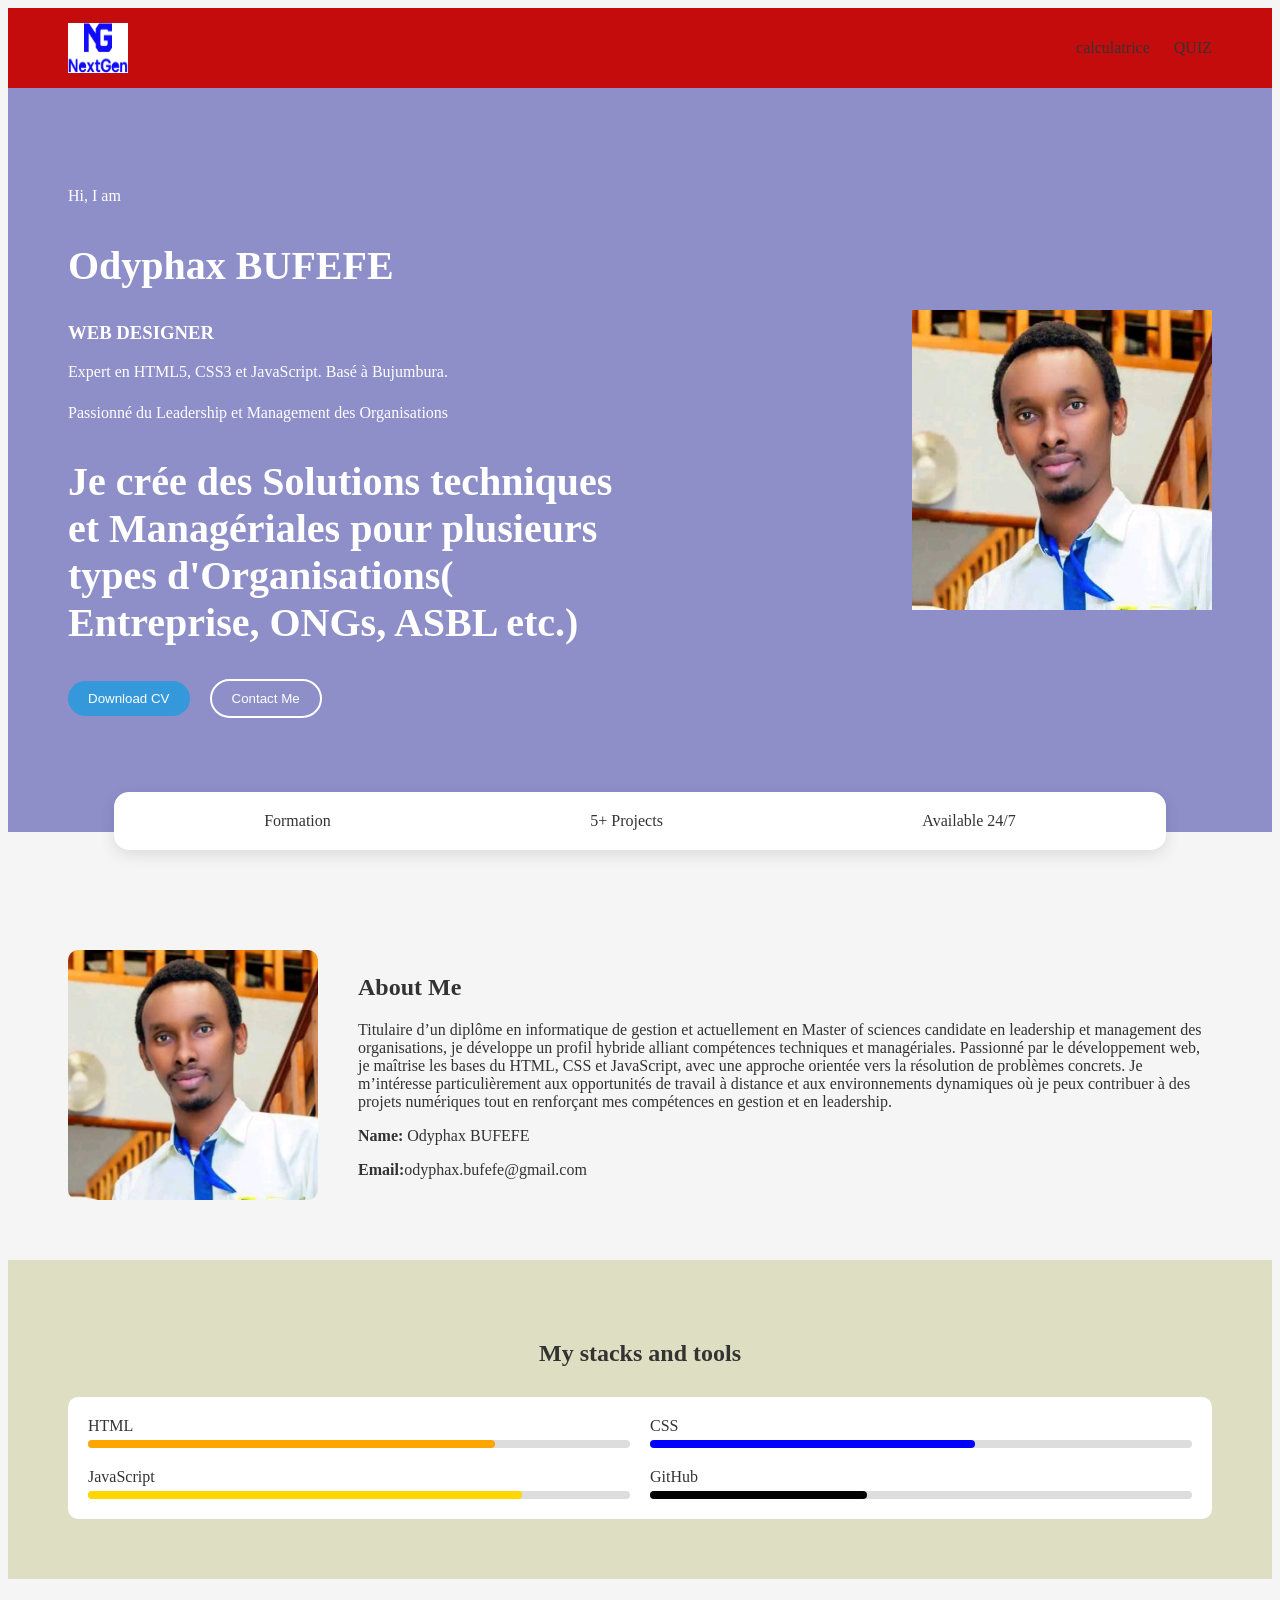
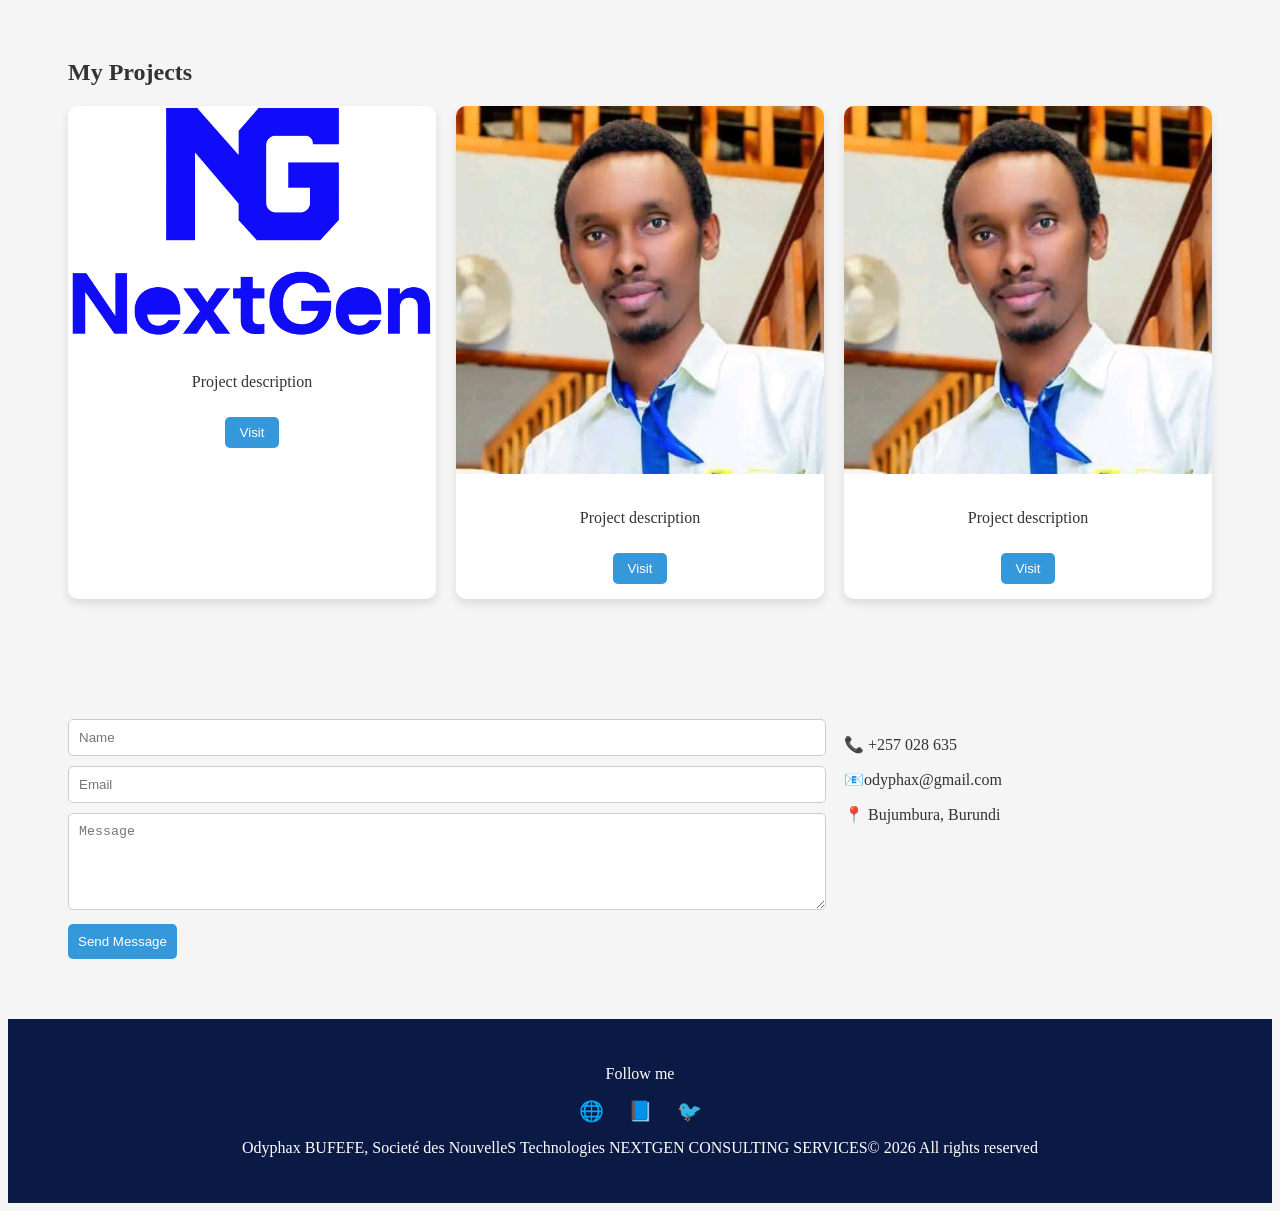
<file: index.html>
<!DOCTYPE html>
<html lang="fr">

<head>
    <meta charset="UTF-8">
    <meta name="viewport" content="width=device-width, initial-scale=1.0">
    <title>odyphax bufefe portifolio</title> <!-- Google Font -->
    <link href="https://fonts.googleapis.com/css2?family=Poppins:wght@300;400;600;700&display=swap" rel="stylesheet">
    <link rel="stylesheet" href="style.css">
</head>

<body>
    <header>

        <img src="photos/nextgen.png" width="60px" height="50Px" alt="">
        <nav>
           
             <a href="addition.html">calculatrice</a>
            <a href="quiz.html">QUIZ</a>
        </nav>
    </header>
    <section class="hero">
        <div class="hero-text">
            <p>Hi, I am</p>
            <h1>Odyphax BUFEFE</h1>
            <h3>WEB DESIGNER</h3>

            <p>Expert en HTML5, CSS3 et JavaScript. Basé à Bujumbura.</p>
            <p>Passionné du Leadership et Management des Organisations</p>
            <h1>Je crée des Solutions techniques et Managériales pour plusieurs types d'Organisations( Entreprise, ONGs, ASBL etc.)</h>

            <div class="btns">
                <button class="btn primary">Download CV</button>
                <button class="btn outline">Contact Me</button>
            </div>
        </div>
        <img src="photos/ODIS.jpg" alt="profile">
    </section>
    <div class="info-box">
        <div>Formation</div>
        <div>5+ Projects</div>
        <div>Available 24/7</div>
    </div>
    <section class="about">
        <img src="photos/ODIS.jpg">
        <div>
            <h2>About Me</h2>
            <p>Titulaire d’un diplôme en informatique de gestion et actuellement en Master of sciences candidate  en leadership et management
                des
                organisations, je développe un profil hybride alliant compétences techniques et managériales.
                Passionné par le développement web, je maîtrise les bases du HTML, CSS et JavaScript, avec une approche
                orientée vers la
                résolution de problèmes concrets.
                Je m’intéresse particulièrement aux opportunités de travail à distance et aux environnements dynamiques
                où je peux
                contribuer à des projets numériques tout en renforçant mes compétences en gestion et en leadership.</p>
            <p><strong>Name:</strong> Odyphax BUFEFE</p>
            <p><strong>Email:</strong>odyphax.bufefe@gmail.com</p>
        </div>
    </section>
    <section class="skills">
        <h2>My stacks and tools</h2>
        <div class="skill-box">
            <div>
                HTML
                <div class="bar"><span class="html"></span></div>
            </div>
            <div>
                CSS
                <div class="bar"><span class="css"></span></div>
            </div>
            <div>
                JavaScript
                <div class="bar"><span class="js"></span></div>
            </div>
            <div>
                GitHub
                <div class="bar"><span class="github"></span></div>
            </div>
        </div>
    </section>
    <section class="projects">
        <h2>My Projects</h2>
        <div class="project-grid">
            <div class="card">
                <img src="photos/nextgen.png" alt="">
                <div class="card-body">
                    <p>Project description</p>
                    <button>Visit</button>
                </div>
            </div>
            <div class="card">
                <img src="photos/ODIS.jpg">
                <div class="card-body">
                    <p>Project description</p>
                    <button>Visit</button>
                </div>
            </div>

            <div class="card">
                <img src="photos/ODIS.jpg">
                <div class="card-body">
                    <p>Project description</p>
                    <button>Visit</button>
                </div>
            </div>

        </div>
    </section>
    <section class="contact">
        <form>
            <input type="text" placeholder="Name">
            <input type="email" placeholder="Email">
            <textarea rows="5" placeholder="Message"></textarea>
            <button>Send Message</button>
        </form>
        <div>
            <p>📞 +257 028 635</p>
            <p>📧odyphax@gmail.com</p>
            <p>📍 Bujumbura, Burundi</p>
        </div>
    </section>
    <footer>
        <p>Follow me</p>
        <div class="socials">
            <span>🌐</span>
            <span>📘</span>
            <span>🐦</span>
        </div>
        <p>Odyphax BUFEFE, Societé des NouvelleS Technologies NEXTGEN CONSULTING SERVICES© 2026 All rights reserved</p>
    </footer>


</body>

</html>
</file>
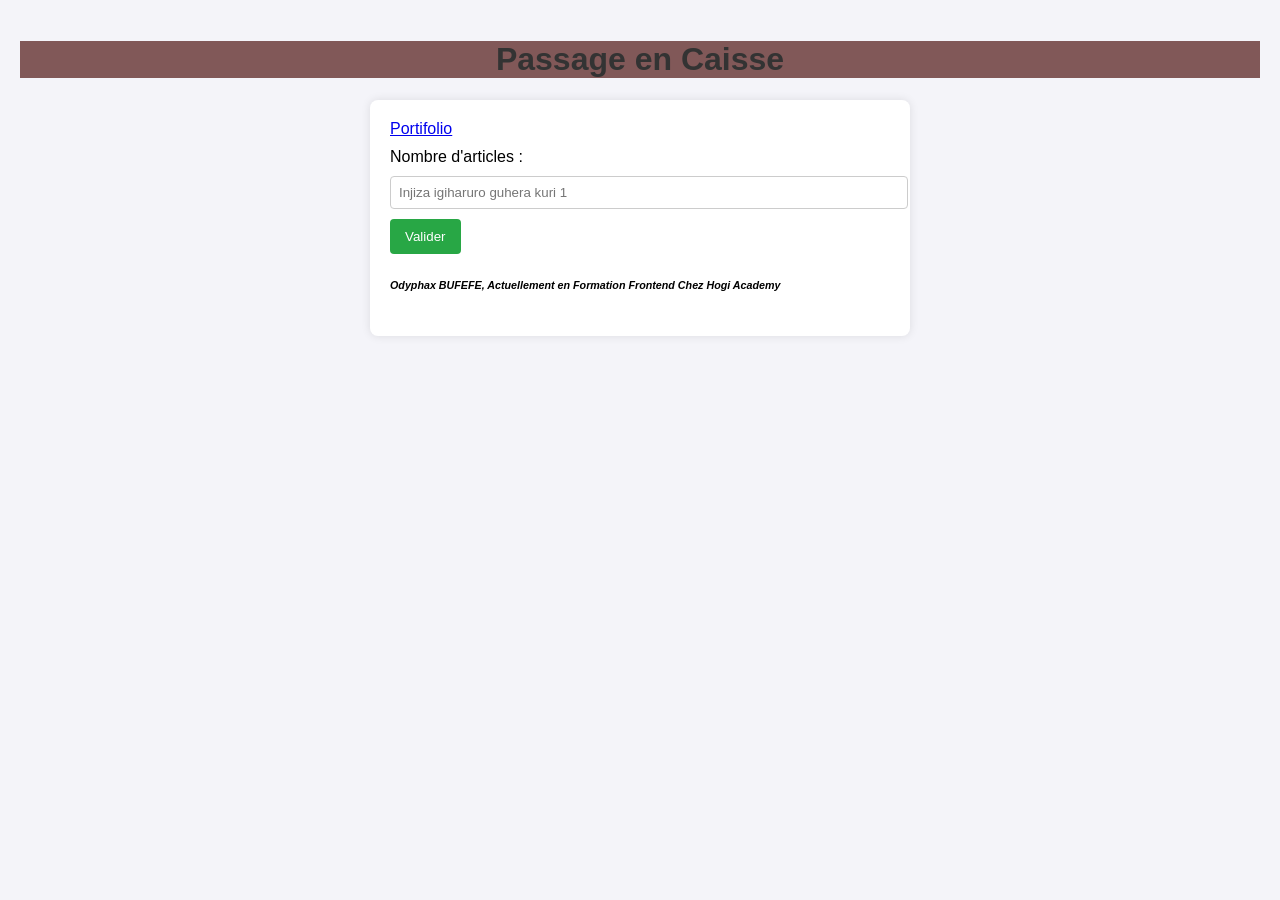
<file: addition.html>
<!DOCTYPE html>
<html lang="fr">

<head>
    <meta charset="UTF-8">
    <title>Simulation Passage en Caisse</title>
    <style>
        /* Style général de la page */
        body {
            font-family: Arial, sans-serif;
            background-color: #f4f4f9;
            margin: 0;
            padding: 20px;
        }

        /* Titre principal */
        h1 {
            text-align: center;
            color: #333;
        }

        /* Conteneur central */
        .container {
            max-width: 500px;
            margin: auto;
            background: #fff;
            padding: 20px;
            border-radius: 8px;
            box-shadow: 0 0 10px rgba(0, 0, 0, 0.1);
        }

        /* Style des labels et inputs */
        label,
        input {
            display: block;
            margin: 10px 0;
        }

        /* Champ de saisie pour les nombres */
        input[type="number"] {
            width: 100%;
            padding: 8px;
            border: 1px solid #ccc;
            border-radius: 4px;
        }

        /* Bouton principal */
        button {
            background: #28a745;
            color: white;
            border: none;
            padding: 10px 15px;
            border-radius: 4px;
            cursor: pointer;
        }

        /* Effet au survol */
        button:hover {
            background: #218838;
        }

        /* Zone d'affichage du résultat */
        .result {
            margin-top: 20px;
            font-weight: bold;
            color: #444;
            white-space: pre-line;
            /* Permet d'afficher les retours à la ligne */
        }

        h1 {

            background: rgb(129, 88, 88);
        }
    </style>
</head>

<body>
    <h1>Passage en Caisse</h1>
    <div class="container">
             <a href="index.html">Portifolio</a>
        <!-- Champ pour entrer le nombre d'articles -->
        <label for="nbArticles">Nombre d'articles :</label>
        <input type="number" id="nbArticles" min="1" placeholder="Injiza igiharuro guhera kuri 1">

        <!-- Bouton pour valider le nombre d'articles -->
        <button onclick="demanderPrix()">Valider</button>

        <!-- Zone où seront générés les champs de prix -->
        <div id="prixInputs"></div>

        <!-- Bouton pour calculer le montant total -->
        <button id="calculerBtn" style="display:none;" onclick="calculerTotal()">Calculer le montant</button>

        <!-- Zone d'affichage du résultat -->
        <h6><em>Odyphax BUFEFE, Actuellement en Formation Frontend Chez Hogi Academy</em></h6>
        <div class="result" id="resultat"></div>
    </div>

    <script>
        // Fonction qui génère les champs de saisie des prix
        function demanderPrix() {
            const nb = parseInt(document.getElementById("nbArticles").value); // Récupère le nombre d'articles
            const prixInputsDiv = document.getElementById("prixInputs"); // Zone où insérer les champs
            prixInputsDiv.innerHTML = ""; // Réinitialise la zone

            // Vérification que le nombre est valide
            if (isNaN(nb) || nb <= 0) {
                alert(" Hmmm Injiza igiharuro kiri hejuru y'ubusa.");
                return;
            }

            // Génère autant de champs que d'articles
            for (let i = 1; i <= nb; i++) {
                prixInputsDiv.innerHTML += `
          <label for="prix${i}">Prix de l'article ${i} :</label>
          <input type="number" id="prix${i}" min="1" placeholder="Prix en Fbu">
        `;
            }

            // Affiche le bouton de calcul
            document.getElementById("calculerBtn").style.display = "inline-block";
        }

        // Fonction qui calcule le montant total et applique la réduction
        function calculerTotal() {
            const nb = parseInt(document.getElementById("nbArticles").value); // Nombre d'articles
            let total = 0; // Initialisation du total

            // Boucle sur chaque article pour additionner les prix
            for (let i = 1; i <= nb; i++) {
                const prix = parseFloat(document.getElementById("prix" + i).value); // Récupère le prix
                if (isNaN(prix) || prix <= 0) {
                    alert("Le prix de l'article " + i + " doit être supérieur à 0.");
                    return; // Arrête le calcul si un prix est invalide
                }
                total += prix; // Ajoute le prix au total
            }

            let montantFinal = total; // Montant final par défaut

            // Vérifie si le total dépasse 100 000 Fbu
            if (total > 100000) {
                montantFinal = total * 0.9; // Applique une réduction de 10%
            }

            // Affiche le résultat
            document.getElementById("resultat").innerText =
                "Montant total: " + total + " Fbu\nMontant final à payer: " + montantFinal + " Fbu";
        }
    </script>
</body>

</html>
</file>
<file: style.css>
<style>* {
    margin: 0;
    padding: 0;
    box-sizing: border-box;
    font-family: 'Poppins', sans-serif;
}

body {
    background: #f5f5f5;
    color: #333;
}

/* NAVBAR */
header {
    display: flex;
    justify-content: space-between;
    align-items: center;
    padding: 15px 60px;
    background: #c50c0c;
    position: sticky;
    top: 0;
    z-index: 1000;
}

nav a {
    margin-left: 20px;
    text-decoration: none;
    color: #333;
    font-weight: 500px;
}

/* HERO */
.hero {
    display: flex;
    align-items: center;
    justify-content: space-between;
    padding: 80px 60px;
    background: #8e8ec9;
    color: white;
}

.hero-text {
    max-width: 50%;
}

.hero h1 {
    font-size: 40px;
    font-weight: 700Px;
}

.hero h3 {
    margin: 10px 0;
    font-weight: 600;
}

.hero p {
    margin: 15px 0;
    line-height: 1.6;
}

.btns {
    margin-top: 20px;
}

.btn {
    padding: 10px 20px;
    border-radius: 25px;
    border: none;
    margin-right: 10px;
    cursor: pointer;
}

.primary {
    background: #3498db;
    color: white;
}

.outline {
    background: transparent;
    border: 2px solid white;
    color: white;
}

.hero img {
    width: 300px;
}

/* INFO BOX */
.info-box {
    display: flex;
    justify-content: space-around;
    background: white;
    margin: -40px auto 40px;
    padding: 20px;
    width: 80%;
    border-radius: 15px;
    box-shadow: 0 5px 15px rgba(0, 0, 0, 0.1);
}

/* ABOUT */
.about {
    display: flex;
    gap: 40px;
    padding: 60px;
    align-items: center;
}

.about img {
    width: 250px;
    border-radius: 10px;
}

/* SKILLS */
.skills {
    background: #dedec2;
    padding: 60px;
}

.skills h2 {
    text-align: center;
    margin-bottom: 30px;
}

.skill-box {
    background: white;
    padding: 20px;
    border-radius: 10px;
    display: grid;
    grid-template-columns: 1fr 1fr;
    gap: 20px;
}

.bar {
    background: #ddd;
    height: 8px;
    border-radius: 5px;
    margin-top: 5px;
    position: relative;
}

.bar span {
    display: block;
    height: 100%;
    border-radius: 5px;
}

.html {
    width: 75%;
    background: orange;
}

.css {
    width: 60%;
    background: blue;
}

.js {
    width: 80%;
    background: gold;
}

.github {
    width: 40%;
    background: black;
}

/* PROJECTS */
.projects {
    padding: 60px;
}

.project-grid {
    display: grid;
    grid-template-columns: repeat(auto-fit, minmax(250px, 1fr));
    gap: 20px;
}

.card {
    background: white;
    border-radius: 10px;
    overflow: hidden;
    box-shadow: 0 5px 10px rgba(0, 0, 0, 0.1);
}

.card img {
    width: 100%;
}

.card-body {
    padding: 15px;
    text-align: center;
}

.card button {
    margin-top: 10px;
    padding: 8px 15px;
    background: #3498db;
    color: white;
    border: none;
    border-radius: 5px;
}

/* CONTACT */
.contact {
    padding: 60px;
    display: grid;
    grid-template-columns: 2fr 1fr;
    gap: 40px;
}

form input,
form textarea {
    width: 100%;
    padding: 10px;
    margin-bottom: 10px;
    border: 1px solid #ccc;
    border-radius: 5px;
}

form button {
    padding: 10px;
    background: #3498db;
    color: white;
    border: none;
    border-radius: 5px;
}

/* FOOTER */
footer {
    background: #0a1a44;
    color: white;
    text-align: center;
    padding: 30px;
}

.socials {
    margin: 10px 0;
}

.socials span {
    margin: 0 10px;
    font-size: 20px;
}

/* RESPONSIVE */
@media(max-width:768px) {
    .hero {
        flex-direction: column;
        text-align: center;
    }

    .hero-text {
        max-width: 100%;
    }

    .about {
        flex-direction: column;
    }

    .contact {
        grid-template-columns: 1fr;
    }
}

</style>
</file>
